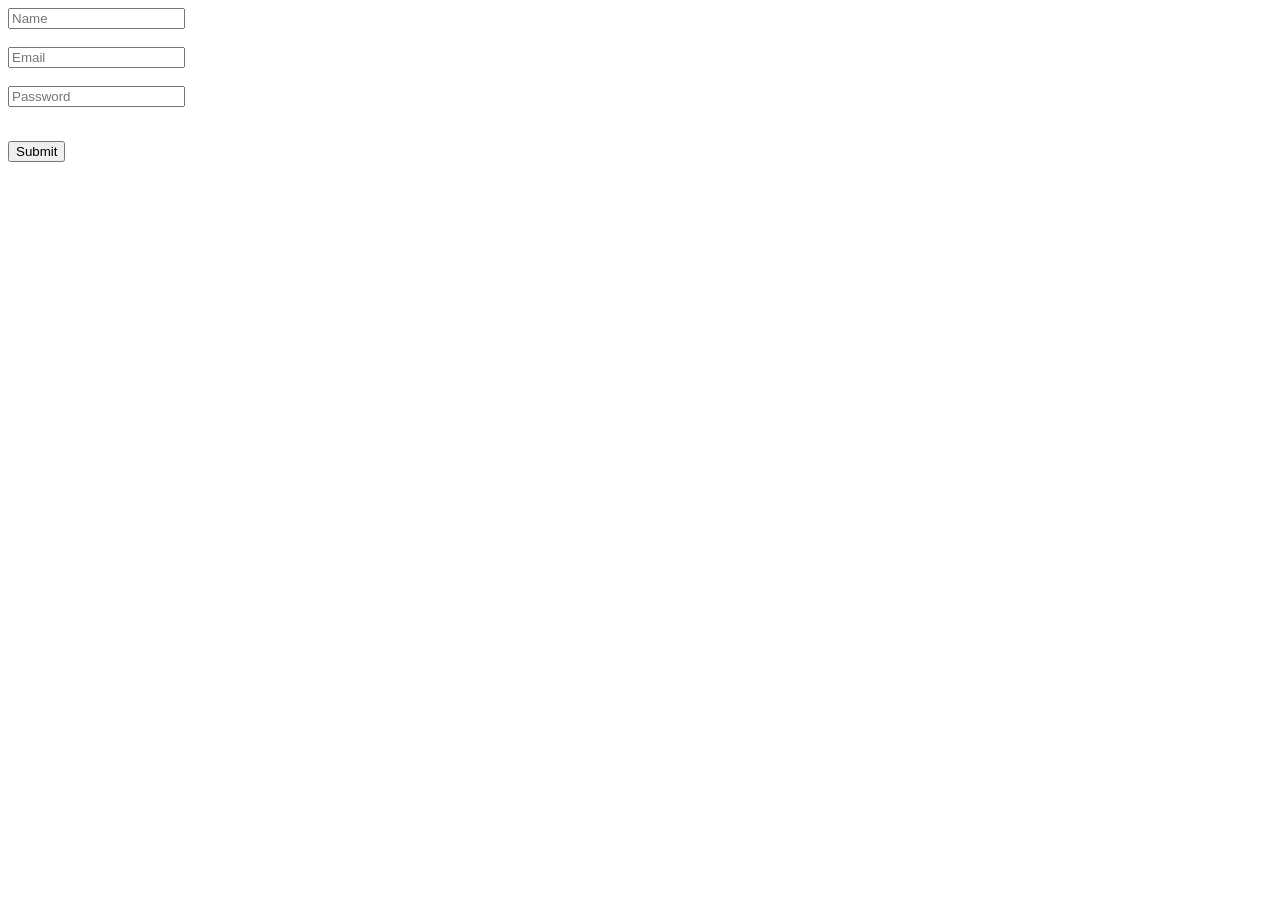
<file: Index.html>
<!DOCTYPE html>
<html>
<body>

<form onsubmit="return validate()">

  <input type="text" id="name" placeholder="Name">
  <br><br>

  <input type="email" id="email" placeholder="Email">
  <br><br>

  <input type="password" id="password" placeholder="Password">
  <br><br>

  <p id="msg" style="color:red"></p>

  <button type="submit">Submit</button>

</form>

<script>
function validate() {

  let name = document.getElementById("name").value;
  let email = document.getElementById("email").value;
  let password = document.getElementById("password").value;

  let msg = document.getElementById("msg");

  if(name == "" || email == "" || password == ""){
    msg.innerText = "Fill all fields";
    return false;
  }

  if(password.length < 8){
    msg.innerText = "Password must be 8 characters";
    return false;
  }

  msg.innerText = "";
  alert("Form Submitted");
  return true;
}
</script>

</body>
</html>
</file>
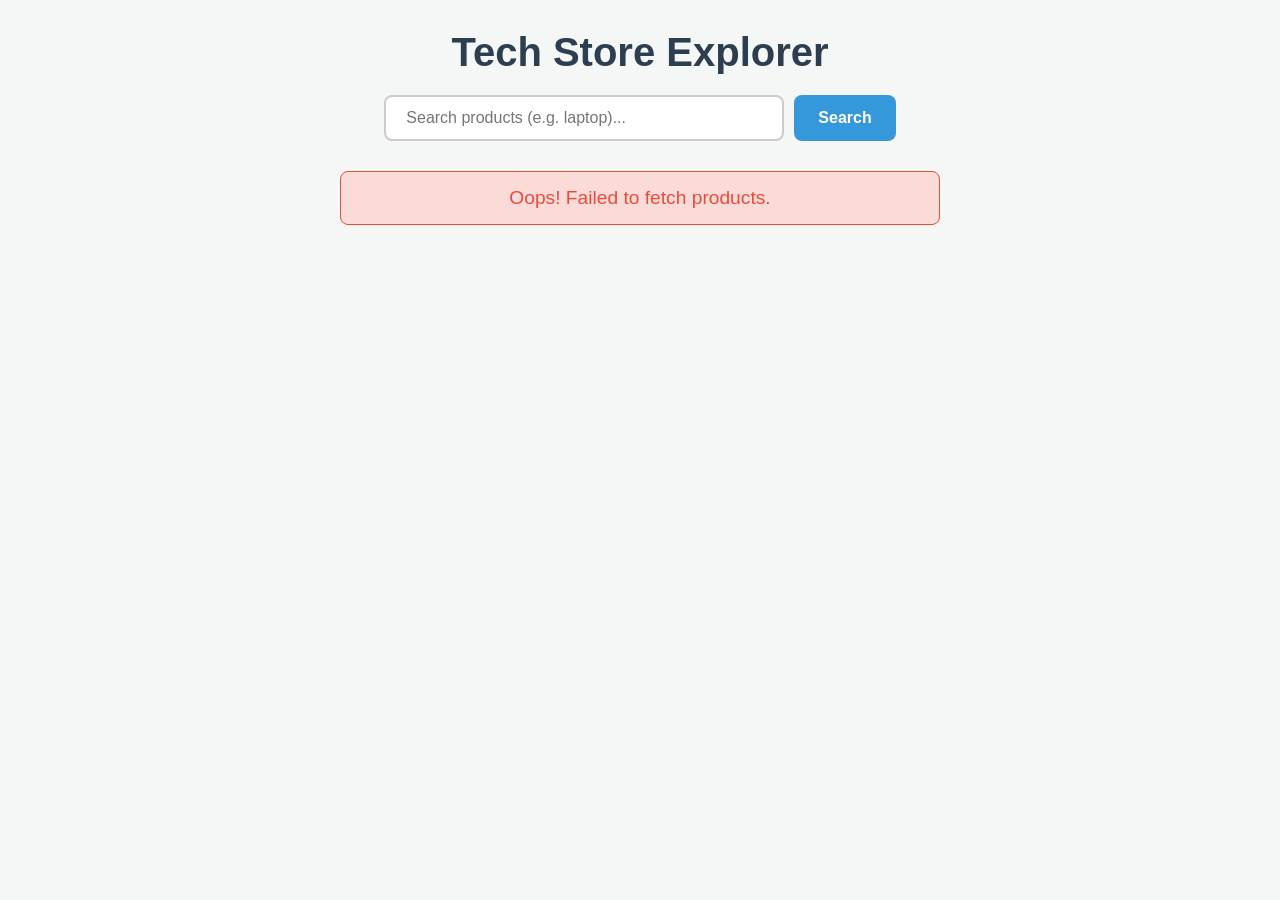
<file: E-commerce/Index.html>
<!DOCTYPE html>
<html lang="en">
<head>
    <meta charset="UTF-8">
    <meta name="viewport" content="width=device-width, initial-scale=1.0">
    <link rel="stylesheet" href="style.css">
    <title>Tech Store</title>
</head>
<body>
    <div class="app-container">
    <h1>Tech Store Explorer</h1>
    
    <div class="search-box">
        <input type="text" id="searchInput" placeholder="Search products (e.g. laptop)..." />
        <button id="searchBtn"> Search </button>
    </div>

    <div id="loadingIndicator" class="hidden">⏳ Fetching latest products...</div>
    <div id="errorMessage" class="hidden error-text"></div>
    
    <div id="productGrid" class="grid-container"></div>
</div>

<script src="script.js"></script>
</body>
</html>
</file>
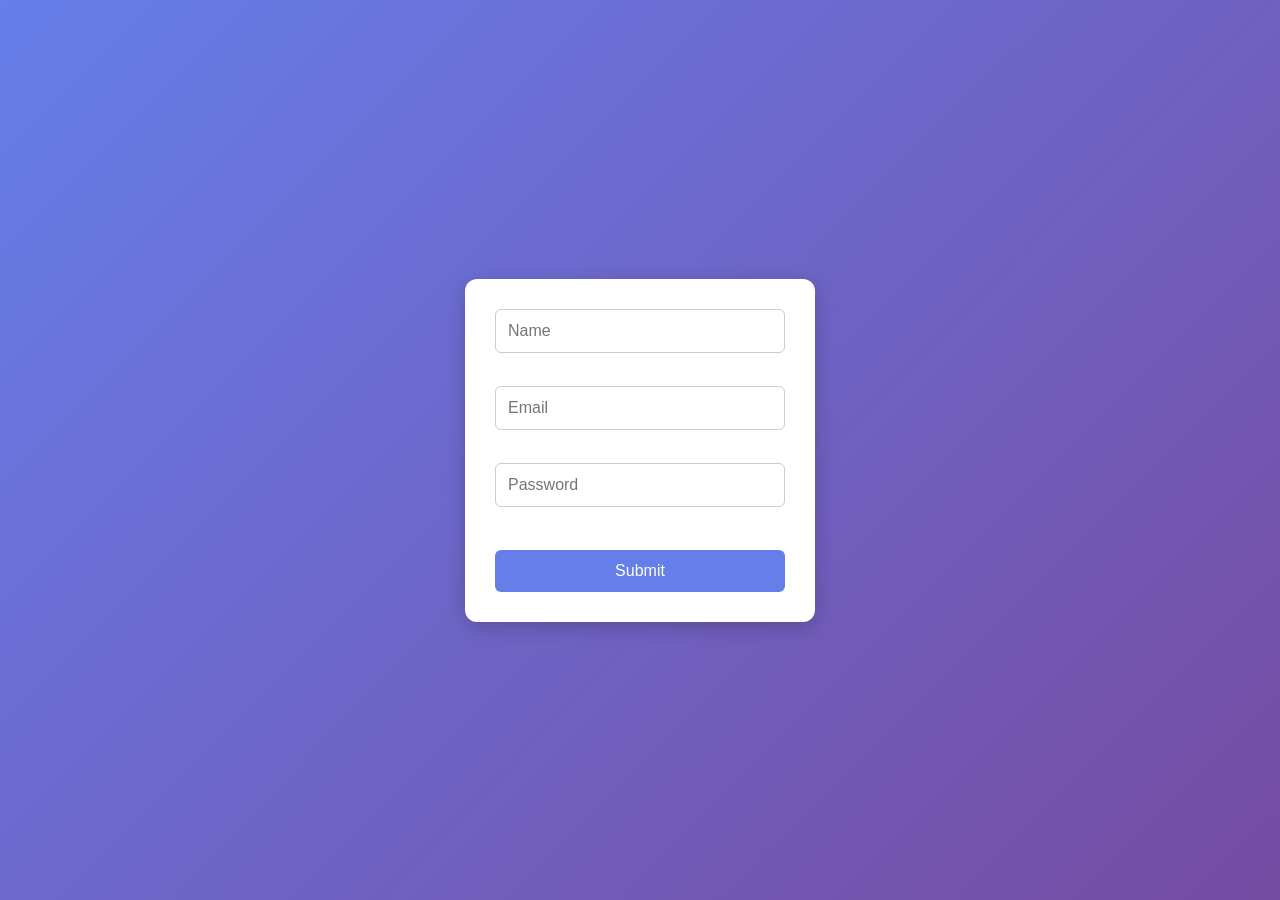
<file: form_validation/Index.html>
<!DOCTYPE html>
<html>
    <link rel="stylesheet" href="style.css">
<body>

<form onsubmit="return validate()">

  <input type="text" id="name" placeholder ="Name">
  <br><br>

  <input type="email" id="email" placeholder="Email">
  <br><br>

  <input type="password" id="password" placeholder="Password">
  <br><br>

  <p id="msg" style="color:red"></p>

  <button type="submit">Submit</button>

</form>

<script>
function validate() {

  let name = document.getElementById("name").value;
  let email = document.getElementById("email").value;
  let password = document.getElementById("password").value;

  let msg = document.getElementById("msg");

  if(name == "" || email == "" || password == ""){
    msg.innerText = "Fill all fields";
    return false;
  }

  if(password.length < 8){
    msg.innerText = "Password must be 8 characters";
    return false;
  }

  msg.innerText = "";
  alert("Form Submitted");
  return true;
}
</script>

</body>
</html>
</file>
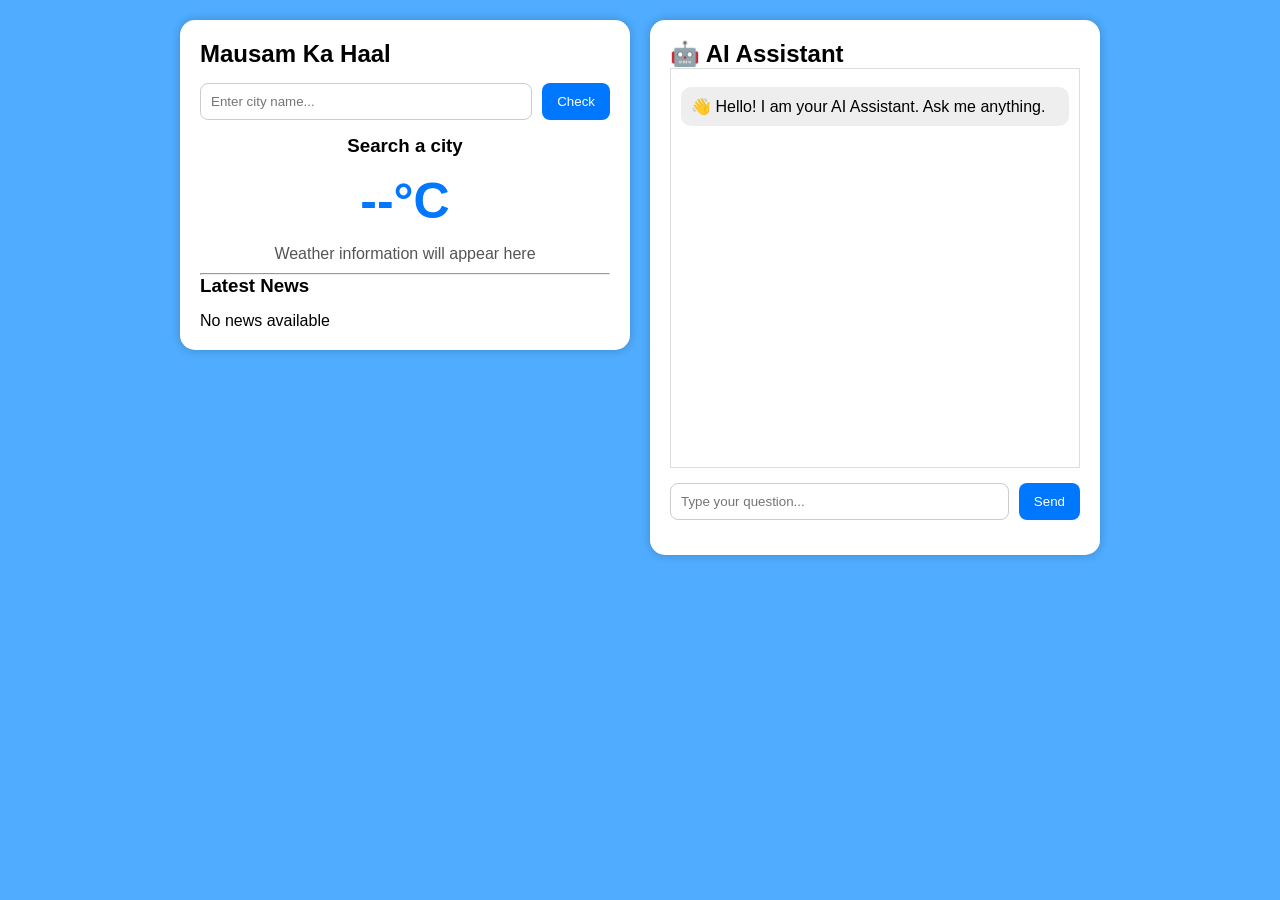
<file: Weather_App/Index.html>
<!DOCTYPE html>
<html lang="en">
<head>
    <meta charset="UTF-8">
    <meta name="viewport" content="width=device-width, initial-scale=1.0">
    <title>Weather, News & AI Chat</title>
    <link rel="stylesheet" href="style.css">
</head>
<body>

    <div class="main-container">

       
        <div class="weather-container">

            <h2>Mausam Ka Haal</h2>

            <div class="search-box">
                <input
                    type="text"
                    id="city-input"
                    placeholder="Enter city name..."
                >

                <button id="search-btn">
                    Check
                </button>
            </div>

            <div class="weather-result">

                <h3 id="city">
                    Search a city
                </h3>

                <div id="temp" class="temp">
                    --°C
                </div>

                <div id="desc" class="desc">
                    Weather information will appear here
                </div>

                <p id="humidity"></p>

                <hr>

                <h3>Latest News</h3>

                <div id="news-container">
                    No news available
                </div>

            </div>

        </div>

        <!-- AI Chat -->
        <div class="ai-container">

            <h2>🤖 AI Assistant</h2>

            <div id="chat-box" class="chat-box">

                <div class="ai-message">
                    👋 Hello! I am your AI Assistant. Ask me anything.
                </div>

            </div>

            <div class="chat-input">

                <input
                    type="text"
                    id="user-input"
                    placeholder="Type your question..."
                >

                <button id="send-btn">
                    Send
                </button>

            </div>

        </div>

    </div>

    <script src="script.js"></script>

</body>
</html>
</file>
<file: E-commerce/style.css>
/* --- Base Reset --- */
* {
    margin: 0;
    padding: 0;
    box-sizing: border-box;
    font-family: 'Segoe UI', Tahoma, Geneva, Verdana, sans-serif;
}

body {
    background-color: #f4f7f6;
    color: #333;
    padding: 30px 20px;
}

/* --- Main Container --- */
.app-container {
    max-width: 1200px;
    margin: 0 auto;
    text-align: center;
}

h1 {
    font-size: 2.5rem;
    color: #2c3e50;
    margin-bottom: 20px;
}

/* --- Search Box Area --- */
.search-box {
    display: flex;
    justify-content: center;
    gap: 10px;
    margin-bottom: 30px;
}

#searchInput {
    width: 100%;
    max-width: 400px;
    padding: 12px 20px;
    font-size: 1rem;
    border: 2px solid #ccc;
    border-radius: 8px;
    outline: none;
    transition: border-color 0.3s ease;
}

#searchInput:focus {
    border-color: #3498db;
}

#searchBtn {
    padding: 12px 24px;
    font-size: 1rem;
    background-color: #3498db;
    color: white;
    border: none;
    border-radius: 8px;
    cursor: pointer;
    font-weight: bold;
    transition: background-color 0.3s ease;
}

#searchBtn:hover {
    background-color: #2980b9;
}

/* --- Utility Classes (State Management) --- */
.hidden {
    display: none !important;
}

#loadingIndicator {
    font-size: 1.2rem;
    color: #f39c12;
    margin: 20px 0;
    font-weight: bold;
}

.error-text {
    font-size: 1.2rem;
    color: #e74c3c;
    background-color: #fadbd8;
    padding: 15px;
    border-radius: 8px;
    margin: 20px auto;
    max-width: 600px;
    border: 1px solid #e74c3c;
}

/* --- CSS Grid for Products --- */
.grid-container {
    display: grid;
    /* Responsive Grid: Auto-adjusts columns based on screen size */
    grid-template-columns: repeat(auto-fit, minmax(250px, 1fr));
    gap: 25px;
    padding: 20px 0;
}

/* --- Product Cards --- */
.product-card {
    background-color: white;
    padding: 20px;
    border-radius: 12px;
    box-shadow: 0 4px 6px rgba(0, 0, 0, 0.1);
    transition: transform 0.3s ease, box-shadow 0.3s ease;
    text-align: left;
    display: flex;
    flex-direction: column;
}

.product-card:hover {
    transform: translateY(-5px);
    box-shadow: 0 8px 15px rgba(0, 0, 0, 0.15);
}

.product-card img {
    width: 100%;
    height: 200px;
    object-fit: contain; /* Prevents image stretching */
    margin-bottom: 15px;
    border-bottom: 1px solid #eee;
    padding-bottom: 10px;
}

.product-card h3 {
    font-size: 1.2rem;
    color: #2c3e50;
    margin-bottom: 10px;
    /* Truncate long titles with ... */
    white-space: nowrap;
    overflow: hidden;
    text-overflow: ellipsis;
}

.product-card p {
    font-size: 1rem;
    color: #555;
    margin-bottom: 5px;
}

.product-card p:nth-of-type(1) {
    font-weight: bold;
    color: #27ae60; /* Green color for Price */
    font-size: 1.1rem;
}
</file>
<file: form_validation/style.css>
*{
    margin: 0;
    padding: 0;
    box-sizing: border-box;
    font-family: Arial, sans-serif;
}

body{
    height: 100vh;
    display: flex;
    justify-content: center;
    align-items: center;
    background : linear-gradient(135deg, #667eea, #764ba2);
}

form{
    background: white;
    padding: 30px;
    width: 350px;
    border-radius: 12px;
    box-shadow: 0 5px 20px rgba(0,0,0,0.2);
}

form h2{
    text-align: center;
    margin-bottom: 20px;
    color: #333;
}

input{
    width: 100%;
    padding: 12px;
    margin-bottom: 15px;
    border: 1px solid #ccc;
    border-radius: 6px;
    font-size: 16px;
    outline : none;
    
}

input:focus{
    border-color: #667eea;
}

button{
    width: 100%;
    padding: 12px;
    border: none;
    background: #667eea;
    color: white;
    font-size: 16px;
    border-radius: 6px;
    cursor: pointer;
    transition: 0.3s;
}

button:hover{
    background: #5563d6;
}

#msg{
    text-align: center;
    margin-bottom: 10px;
    font-weight: bold;
}
</file>
<file: Weather_App/style.css>
*{
    margin:0;
    padding:0;
    box-sizing:border-box;
    font-family:Arial,sans-serif;
}

body{
    background:#4facfe;
    padding:20px;
}

.main-container{
    display:flex;
    gap:20px;
    justify-content:center;
    align-items:flex-start;
}

.weather-container,
.ai-container{
    width:450px;
    background:#fff;
    padding:20px;
    border-radius:15px;
    box-shadow:0 0 10px rgba(0,0,0,.2);
}

.search-box,
.chat-input{
    display:flex;
    gap:10px;
    margin:15px 0;
}

input{
    flex:1;
    padding:10px;
    border:1px solid #ccc;
    border-radius:8px;
}

button{
    padding:10px 15px;
    border:none;
    background:#0077ff;
    color:white;
    border-radius:8px;
    cursor:pointer;
}

button:hover{
    background:#005fd1;
}

.chat-box{
    height:400px;
    border:1px solid #ddd;
    overflow-y:auto;
    padding:10px;
    margin-bottom:10px;
}

.user-message{
    background:#0077ff;
    color:white;
    padding:10px;
    border-radius:10px;
    margin:8px 0;
    text-align:right;
}

.ai-message{
    background:#eee;
    padding:10px;
    border-radius:10px;
    margin:8px 0;
}

/* Weather */

.temp{
    font-size:50px;
    font-weight:bold;
    color:#0077ff;
    text-align:center;
    margin:15px 0;
}

.desc{
    text-align:center;
    margin-bottom:10px;
    color:#555;
}

#city,
#humidity{
    text-align:center;
    margin:10px 0;
}

/* News */

#news-container{
    margin-top:15px;
    display:flex;
    flex-direction:column;
    gap:15px;
}

.news-item{
    background:#f9f9f9;
    border-left:5px solid #0077ff;
    border-radius:10px;
    padding:15px;
    box-shadow:0 2px 8px rgba(0,0,0,.1);
    transition:.3s;
}

.news-item:hover{
    transform:translateY(-3px);
}

.news-item h4{
    margin-bottom:8px;
    color:#222;
    font-size:17px;
}

.news-item p{
    color:#555;
    font-size:14px;
    margin-bottom:10px;
    line-height:1.5;
}

.news-item a{
    text-decoration:none;
    color:#0077ff;
    font-weight:bold;
}

.news-item a:hover{
    text-decoration:underline;
}
</file>
